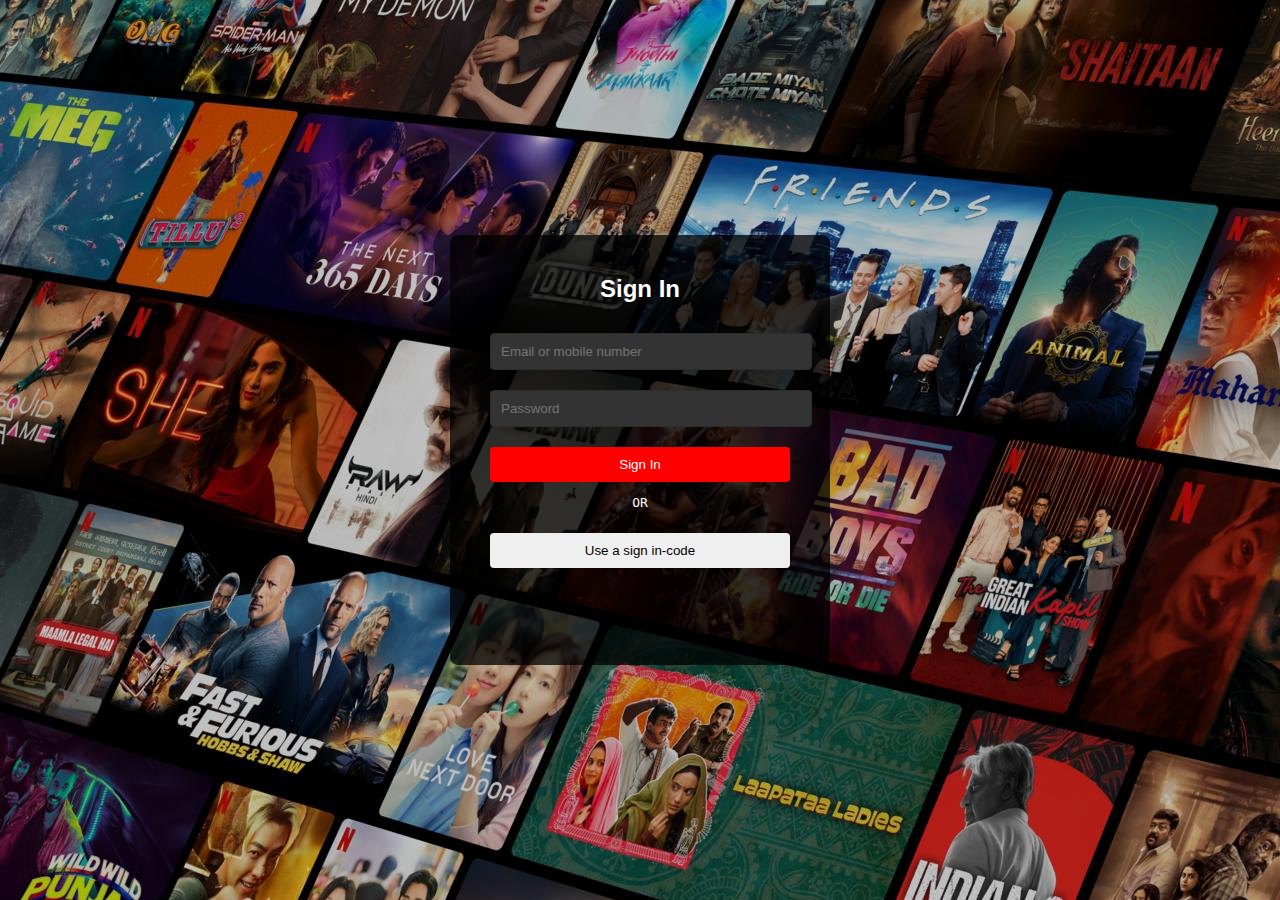
<file: index1.html>
<!DOCTYPE html>
<html lang="en">

<head>
    <meta charset="UTF-8">
    <meta name="viewport" content="width=device-width, initial-scale=1.0">
    <link rel="stylesheet" href="style1.css">
    <title>Sign In</title>
    <style>
        body {
            font-family: Arial, sans-serif;
            background-image: url("assets/images/bg.jpg");
            background-color: black;
            color: white;
            margin: 0;
            padding: 0;
            display: flex;
            justify-content: center;
            align-items: center;
            height: 100vh;

        }

        .main {

            display: flex;
            justify-content: center;
            align-items: center;
        }

        .box {
            background-color: transparent;
            
        }

        .hero {
            background-color: rgba(0, 0, 0, 0.75);
            padding: 40px;
            border-radius: 8px;
            height: 350px;
            width: 300px;
            text-align: center;

        }

        .hero div:first-child {
            font-size: 24px;
            font-weight: bold;
            margin-bottom: 20px;
        }

        input[type="text"] {
            width: 100%;
            padding: 10px;
            margin: 10px 0;
            border: 1px solid #2d2c2c;
            background-color: #333;
            color: white;
            border-radius: 4px;
        }

        button {
            width: 100%;
            padding: 10px;
            margin-top: 10px;
            border: none;
            border-radius: 4px;
            cursor: pointer;
        }

        .btn-red {
            background-color: red;
            color: white;
        }

        button:hover {
            opacity: 0.9;
        }
    </style>
</head>

<body>
    <div class="main">



        <div class="box">

        </div>

        <div class="hero">
            <div> Sign In</div>

            <div class=".hero-buttons">
                <input type="text" placeholder="Email or mobile number">

                <input type="text" placeholder="Password">

        <nav>
                <button class="btn btn-red" onclick="navigateTo('index6.html')">Sign In </button>

                <pre>OR</pre>

                <button>Use a sign in-code</button>

            </div>

        </div>

    </div>
    <script> function navigateTo(page) {
        window.location.href = page; 
    }</script>
</body>
</file>
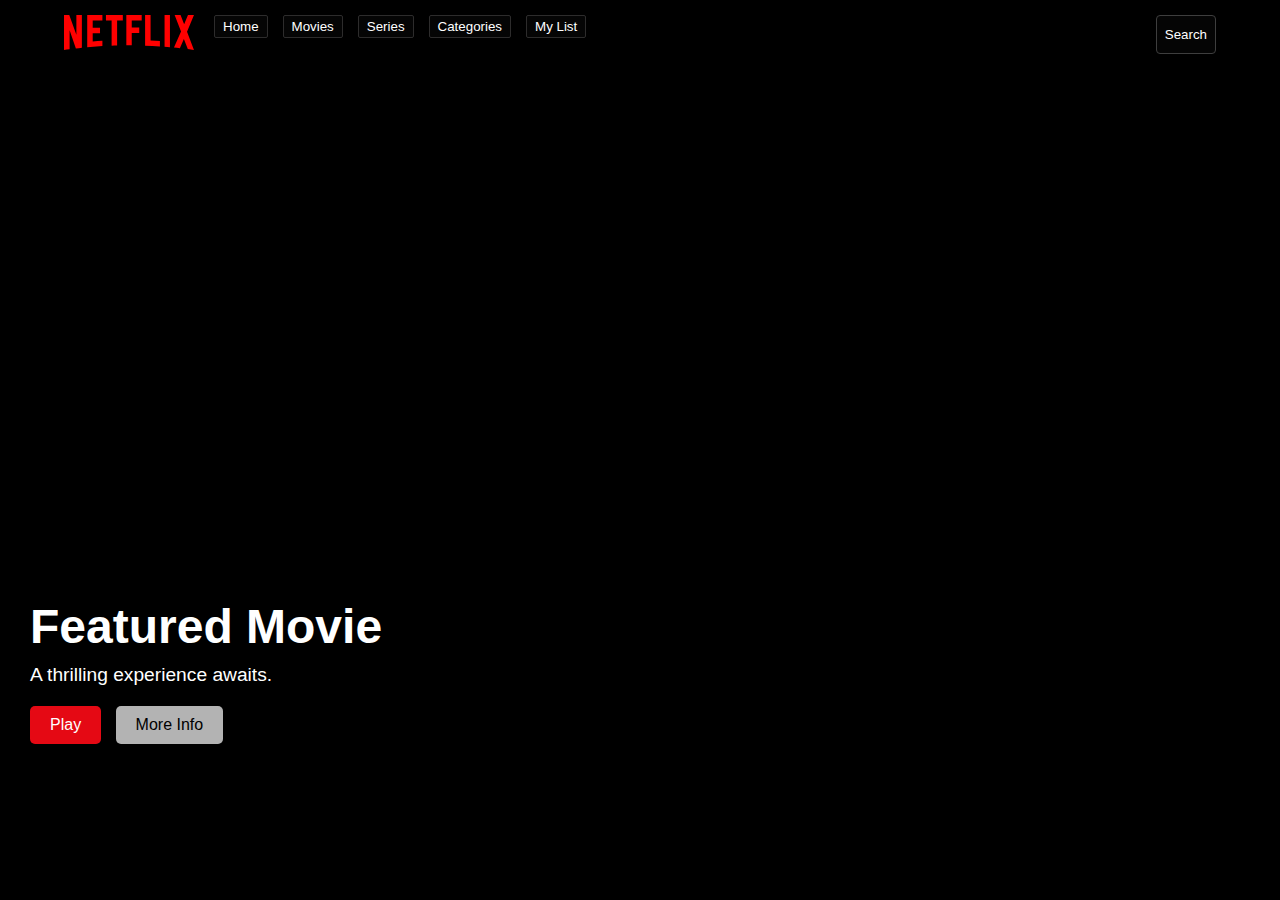
<file: index6.html>
<!DOCTYPE html>
<html lang="en">
<head>
    <meta charset="UTF-8">
    <meta name="viewport" content="width=device-width, initial-scale=1.0">
    <title>Netflix Home</title>
    <link rel="stylesheet" href="style6.css">
</head>
<body>
    <div class="main">
       <nav>
            <span><img width="53" src="assets/images/logo.svg" alt=""></span>
           <div class="menu"> 
            <span><button onclick="navigateTo('index6.html')">Home</button></span>
            <span><button onclick="navigateTo('index4.html')">Movies</button></span>
            <span><button onclick="navigateTo('index2.html')">Series</button></span>
            <span><button onclick="navigateTo('index3.html')">Categories</button></span>
            <span><button onclick="navigateTo('index5.html')">My List</button></span> 
           </div>
           <button class="btn" onclick="serch()">Search</button>
        </nav>
    </div>

    <div class="banner">
        <div class="banner-content">
            <h1>Featured Movie</h1>
            <p>A thrilling experience awaits.</p>
            <button class="play-btn" onclick="showAlert()">Play</button>
            <button class="info-btn">More Info</button>
        </div>
    </div>

   
    <script>
        function showAlert() {
            alert("Movie not available");
        }

        function serch() {
            alert("Button Clicked");
        }

        function navigateTo(page) {
            window.location.href = page;
        }
    </script>
</body>
</html>
</file>
<file: style1.css>
body {
    font-family: Arial, sans-serif;
    background-image: url("assets/images/bg.jpg"); 
    background-color: rgb(9, 1, 1);
    color: white;
    margin: 0;
    padding: 0;
    display: flex;
    justify-content: center;
    align-items: center;
    height: 100vh;
    
}

.main {
    
    display: flex;
    justify-content: center;
    align-items: center;
}

.box {
    background-color: transparent;
}

.hero {
    background-color: rgba(0, 0, 0, 0.75); 
    padding: 40px;
    border-radius: 8px;
    height: 350px;
    width: 300px;
    text-align: center;
    
}

.hero div:first-child {
    font-size: 24px;
    font-weight: bold;
    margin-bottom: 20px;
}

input[type="text"] {
    width: 100%;
    padding: 10px;
    margin: 10px 0;
    border: 1px solid #2d2c2c;
    background-color: #333;
    color: white;
    border-radius: 4px;
}

button {
    width: 100%;
    padding: 10px;
    margin-top: 10px;
    border: none;
    border-radius: 4px;
    cursor: pointer;
}

.btn-red {
    background-color: red; 
    color: white;
}

button:hover {
    opacity: 0.9;
}
</file>
<file: style6.css>
* {
    margin: 0;
    padding: 0;
    box-sizing: border-box;
}

body {
    background-color: black;
    color: white;
    font-family: Arial, sans-serif;
    overflow-x: hidden;
}

nav {
    max-width: 90vw;
    margin: auto;
    display: flex;
    position: relative;
    top: 15px;
}

.menu {
    display: flex;
    gap: 15px; 
    margin-left: 20px; 
    margin-right: auto;
    color: white;
}

.menu button {
    padding: 3px 8px;
    color: white;
    font-weight: 400;
    background-color: rgb(248, 243, 243, 0.021);
    border: 1.5px solid rgb(45, 44, 44);
    border-radius: 2px;
    cursor: pointer;
}

nav img {
    color: red;
    width: 130px;
    position: relative;
    z-index: 10;
}

.btn {
    padding: 3px 8px;
    color: white;
    font-weight: 400;
    background-color: rgb(248, 243, 243, 0.021);
    border: 1px solid rgb(62, 62, 62);
    border-radius: 4px;
    cursor: pointer;
}




.banner {
    background-image: url('https://img10.hotstar.com/image/upload/f_auto,q_90,w_1920/sources/r1/cms/prod/8130/1727785588130-i');
    height: 80vh;
    position: relative;
    top: 35px;
    background-size: cover;
    background-position: center;
    position: relative;
    display: flex;
    align-items: flex-end;
}

.banner-content {
    margin-left: 30px;
    margin-bottom: 50px;
}

.banner-content h1 {
    font-size: 3rem;
    margin-bottom: 10px;
}

.banner-content p {
    font-size: 1.2rem;
    margin-bottom: 20px;
}

.play-btn, .info-btn {
    padding: 10px 20px;
    margin-right: 10px;
    border: none;
    cursor: pointer;
    font-size: 1rem;
    border-radius: 5px;
}

.play-btn {
    background-color: #e50914;
    color: white;
}

.info-btn {
    background-color: rgba(255, 255, 255, 0.7);
    color: black;
}
</file>
